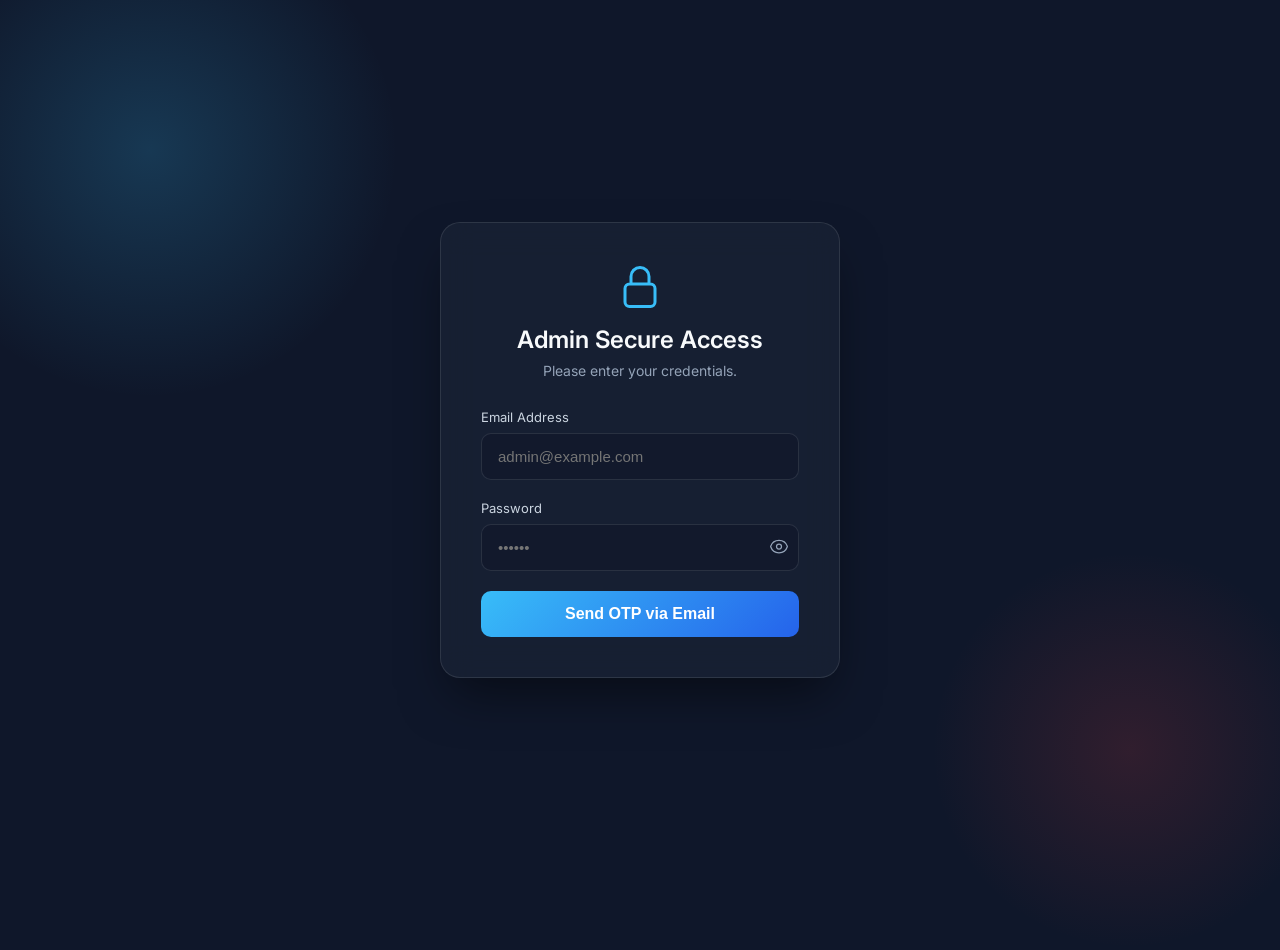
<file: admin_login.html>
<!DOCTYPE html>
<html lang="en">
<head>
    <meta charset="UTF-8">
    <meta name="viewport" content="width=device-width, initial-scale=1.0">
    <title>Secure Admin Login</title>
    <link href="https://fonts.googleapis.com/css2?family=Inter:wght@300;400;600&display=swap" rel="stylesheet">
    <style>
        * { margin: 0; padding: 0; box-sizing: border-box; }
        body {
            font-family: 'Inter', sans-serif;
            background-color: #0f172a;
            color: #f8fafc;
            display: flex;
            align-items: center;
            justify-content: center;
            height: 100vh;
            overflow: hidden;
            position: relative;
        }
        
        /* Animated Background Gradients */
        .bg-glow {
            position: absolute; width: 500px; height: 500px;
            background: radial-gradient(circle, rgba(56, 189, 248, 0.2) 0%, rgba(15, 23, 42, 0) 70%);
            top: -100px; left: -100px; z-index: -1;
            animation: float1 10s infinite alternate;
        }
        .bg-glow-2 {
            position: absolute; width: 400px; height: 400px;
            background: radial-gradient(circle, rgba(239, 68, 68, 0.15) 0%, rgba(15, 23, 42, 0) 70%);
            bottom: -50px; right: -50px; z-index: -1;
            animation: float2 8s infinite alternate;
        }

        @keyframes float1 { 0% { transform: translate(0, 0); } 100% { transform: translate(50px, 50px); } }
        @keyframes float2 { 0% { transform: translate(0, 0); } 100% { transform: translate(-50px, -50px); } }

        .login-container {
            background: rgba(30, 41, 59, 0.5);
            backdrop-filter: blur(16px);
            -webkit-backdrop-filter: blur(16px);
            border: 1px solid rgba(255, 255, 255, 0.1);
            border-radius: 20px;
            padding: 40px;
            width: 100%;
            max-width: 400px;
            box-shadow: 0 25px 50px -12px rgba(0, 0, 0, 0.5);
            transition: all 0.5s ease;
        }

        .header { text-align: center; margin-bottom: 30px; }
        .header svg { width: 48px; height: 48px; color: #38bdf8; margin-bottom: 10px; }
        .header h2 { font-size: 24px; font-weight: 600; margin-bottom: 8px; }
        .header p { color: #94a3b8; font-size: 14px; }

        .input-group { margin-bottom: 20px; text-align: left; }
        .input-group label { display: block; font-size: 13px; color: #cbd5e1; margin-bottom: 8px; }
        .input-group input {
            width: 100%; padding: 14px 16px;
            background: rgba(15, 23, 42, 0.6);
            border: 1px solid rgba(255, 255, 255, 0.1);
            border-radius: 10px; color: white;
            font-size: 15px; outline: none; transition: border 0.3s;
        }
        .input-group input:focus { border-color: #38bdf8; }

        .btn {
            width: 100%; padding: 14px;
            background: linear-gradient(135deg, #38bdf8, #2563eb);
            color: white; border: none; border-radius: 10px;
            font-size: 16px; font-weight: 600; cursor: pointer;
            transition: transform 0.2s, box-shadow 0.2s;
        }
        .btn:hover { transform: translateY(-2px); box-shadow: 0 10px 20px -10px #38bdf8; }
        .btn:disabled { opacity: 0.7; cursor: not-allowed; }

        /* Error / Success Toast */
        .toast {
            margin-top: 16px; padding: 12px; border-radius: 8px; font-size: 14px; text-align: center; display: none;
        }
        .toast.error { background: rgba(239, 68, 68, 0.1); color: #ef4444; border: 1px solid rgba(239, 68, 68, 0.2); }
        .toast.success { background: rgba(34, 197, 94, 0.1); color: #22c55e; border: 1px solid rgba(34, 197, 94, 0.2); }

        /* Loader */
        .loader {
            border: 3px solid rgba(255,255,255,0.1); border-top: 3px solid white;
            border-radius: 50%; width: 20px; height: 20px; animation: spin 1s linear infinite;
            display: inline-block; vertical-align: middle; display: none;
        }
        @keyframes spin { 0% { transform: rotate(0deg); } 100% { transform: rotate(360deg); } }

        /* Views */
        #otpView { display: none; }

        /* OTP Input Styling */
        .otp-inputs { display: flex; justify-content: space-between; gap: 8px; margin-bottom: 20px; }
        .otp-inputs input {
            width: 45px; height: 50px; text-align: center; font-size: 20px; font-weight: bold;
            background: rgba(15, 23, 42, 0.6); border: 1px solid rgba(255, 255, 255, 0.1);
            border-radius: 10px; color: white; outline: none; transition: border 0.3s;
        }
        .otp-inputs input:focus { border-color: #38bdf8; }
        .timer-text { text-align: center; font-size: 14px; color: #ef4444; margin-bottom: 20px; display: none; font-weight: 600; }
    </style>
</head>
<body>
    <div class="bg-glow"></div>
    <div class="bg-glow-2"></div>

    <div class="login-container">
        <div class="header">
            <svg xmlns="http://www.w3.org/2000/svg" fill="none" viewBox="0 0 24 24" stroke-width="1.5" stroke="currentColor">
                <path stroke-linecap="round" stroke-linejoin="round" d="M16.5 10.5V6.75a4.5 4.5 0 1 0-9 0v3.75m-.75 11.25h10.5a2.25 2.25 0 0 0 2.25-2.25v-6.75a2.25 2.25 0 0 0-2.25-2.25H6.75a2.25 2.25 0 0 0-2.25 2.25v6.75a2.25 2.25 0 0 0 2.25 2.25Z" />
            </svg>
            <h2>Admin Secure Access</h2>
            <p id="subtext">Please enter your credentials.</p>
        </div>

        <!-- Login View -->
        <div id="loginView">
            <div class="input-group">
                <label>Email Address</label>
                <input type="email" id="email" placeholder="admin@example.com" >
            </div>
            <div class="input-group">
                <label>Password</label>
                
                <div style="position: relative;">
                    <input type="password" id="password" placeholder="••••••" style="padding-right: 40px;">
                    <button type="button" id="togglePassword" style="position: absolute; right: 10px; top: 50%; transform: translateY(-50%); background: none; border: none; color: #94a3b8; cursor: pointer;">
                        <svg id="eyeIcon" xmlns="http://www.w3.org/2000/svg" fill="none" viewBox="0 0 24 24" stroke-width="1.5" stroke="currentColor" style="width: 20px; height: 20px;">
                          <path stroke-linecap="round" stroke-linejoin="round" d="M2.036 12.322a1.012 1.012 0 0 1 0-.639C3.423 7.51 7.36 4.5 12 4.5c4.638 0 8.573 3.007 9.963 7.178.07.207.07.431 0 .639C20.577 16.49 16.64 19.5 12 19.5c-4.638 0-8.573-3.007-9.963-7.178Z" />
                          <path stroke-linecap="round" stroke-linejoin="round" d="M15 12a3 3 0 1 1-6 0 3 3 0 0 1 6 0Z" />
                        </svg>
                    </button>
                </div>
            </div>
            <button class="btn" id="loginBtn" onclick="requestOTP()">
                <span id="loginText">Send OTP via Email</span>
                <div class="loader" id="loginLoader"></div>
            </button>
        </div>

        <!-- OTP View -->
        <div id="otpView">
            <div class="otp-inputs" id="otpGroup">
                <input type="text" inputmode="numeric" pattern="[0-9]*" maxlength="1">
                <input type="text" inputmode="numeric" pattern="[0-9]*" maxlength="1">
                <input type="text" inputmode="numeric" pattern="[0-9]*" maxlength="1">
                <input type="text" inputmode="numeric" pattern="[0-9]*" maxlength="1">
                <input type="text" inputmode="numeric" pattern="[0-9]*" maxlength="1">
                <input type="text" inputmode="numeric" pattern="[0-9]*" maxlength="1">
            </div>
            <div id="otpTimer" class="timer-text">Valid for: 05:00</div>
            <button class="btn" id="verifyBtn" onclick="verifyOTP()">
                <span id="verifyText">Verify & Login</span>
                <div class="loader" id="verifyLoader"></div>
            </button>
        </div>

        <div id="toast" class="toast"></div>
    </div>

    <script>
        // Password Visibility Toggle
        const togglePassword = document.getElementById('togglePassword');
        const passwordInput = document.getElementById('password');
        const eyeIcon = document.getElementById('eyeIcon');
        
        const eyeOpen = `<path stroke-linecap="round" stroke-linejoin="round" d="M2.036 12.322a1.012 1.012 0 0 1 0-.639C3.423 7.51 7.36 4.5 12 4.5c4.638 0 8.573 3.007 9.963 7.178.07.207.07.431 0 .639C20.577 16.49 16.64 19.5 12 19.5c-4.638 0-8.573-3.007-9.963-7.178Z" /><path stroke-linecap="round" stroke-linejoin="round" d="M15 12a3 3 0 1 1-6 0 3 3 0 0 1 6 0Z" />`;
        const eyeClosed = `<path stroke-linecap="round" stroke-linejoin="round" d="M3.98 8.223A10.477 10.477 0 0 0 1.934 12C3.226 16.338 7.244 19.5 12 19.5c.993 0 1.953-.138 2.863-.395M6.228 6.228A10.451 10.451 0 0 1 12 4.5c4.756 0 8.773 3.162 10.065 7.498a10.522 10.522 0 0 1-4.293 5.774M6.228 6.228 3 3m3.228 3.228 3.65 3.65m7.894 7.894L21 21m-3.228-3.228-3.65-3.65m0 0a3 3 0 1 0-4.243-4.243m4.242 4.242L9.88 9.88" />`;

        togglePassword.addEventListener('click', function () {
            const type = passwordInput.getAttribute('type') === 'password' ? 'text' : 'password';
            passwordInput.setAttribute('type', type);
            eyeIcon.innerHTML = type === 'password' ? eyeOpen : eyeClosed;
        });

        // ==========================================
        // No Access Key Required!
        // ==========================================

        function showToast(msg, type) {
            const toast = document.getElementById('toast');
            toast.textContent = msg;
            toast.className = `toast ${type}`;
            toast.style.display = 'block';
            setTimeout(() => toast.style.display = 'none', 4000);
        }

        async function hashString(str) {
            const encoder = new TextEncoder();
            const data = encoder.encode(str);
            const hashBuffer = await crypto.subtle.digest('SHA-256', data);
            const hashArray = Array.from(new Uint8Array(hashBuffer));
            return hashArray.map(b => b.toString(16).padStart(2, '0')).join('');
        }

        async function requestOTP() {
            const email = document.getElementById('email').value.trim();
            const password = document.getElementById('password').value;
            
            if(!email || !password) return showToast("Please fill all fields", "error");

            document.getElementById('loginText').style.display = 'none';
            document.getElementById('loginLoader').style.display = 'inline-block';
            document.getElementById('loginBtn').disabled = true;

            const inputHash = await hashString(email + ":" + password);
            const expectedHash = "2aff08c9bfccd805ff03d076b5bcbf5c7c441eb79b58c6abbb8345fdd835c170";

            if(inputHash !== expectedHash) {
                document.getElementById('loginText').style.display = 'inline-block';
                document.getElementById('loginLoader').style.display = 'none';
                document.getElementById('loginBtn').disabled = false;
                return showToast("Invalid Admin Credentials!", "error");
            }



            try {
                // Generate a random 6-digit OTP
                const generatedOTP = Math.floor(100000 + Math.random() * 900000).toString();
                
                // Save it in memory to verify later
                sessionStorage.setItem('temp_otp', generatedOTP);

                // Use FormSubmit to send email (No API key needed!)
                const res = await fetch(`https://formsubmit.co/ajax/${email}`, {
                    method: 'POST',
                    headers: { 
                        'Content-Type': 'application/json',
                        'Accept': 'application/json'
                    },
                    body: JSON.stringify({
                        _subject: 'Secure Admin Login OTP',
                        OTP_Code: generatedOTP,
                        Message: 'Please use this 6-digit code to log into the Admin Panel.'
                    })
                });
                
                const data = await res.json();
                
                if (data.success === 'true' || res.ok) {
                    showToast("OTP sent to your email!", "success");
                    document.getElementById('loginView').style.display = 'none';
                    document.getElementById('otpView').style.display = 'block';
                    document.getElementById('subtext').textContent = 'Enter the 6-digit OTP sent to your email.';
                    document.getElementById('verifyBtn').disabled = false;
                    startTimer(300); // 5 minutes
                } else {
                    showToast(data.message || "Failed to send OTP", "error");
                }
            } catch (err) {
                showToast("Failed to connect to email server.", "error");
            } finally {
                document.getElementById('loginText').style.display = 'inline';
                document.getElementById('loginLoader').style.display = 'none';
                document.getElementById('loginBtn').disabled = false;
            }
        }

        // OTP Input Logic
        const otpInputs = document.querySelectorAll('#otpGroup input');
        otpInputs.forEach((input, index) => {
            input.addEventListener('input', (e) => {
                if (e.target.value.length > 1) {
                    e.target.value = e.target.value.slice(0, 1);
                }
                if (e.target.value !== '' && index < otpInputs.length - 1) {
                    otpInputs[index + 1].focus();
                }
            });
            input.addEventListener('keydown', (e) => {
                if (e.key === 'Backspace' && e.target.value === '' && index > 0) {
                    otpInputs[index - 1].focus();
                }
            });
        });

        // Timer Logic
        let timerInterval;
        function startTimer(durationInSeconds) {
            const timerDisplay = document.getElementById('otpTimer');
            timerDisplay.style.display = 'block';
            let timeRemaining = durationInSeconds;
            
            clearInterval(timerInterval);
            timerInterval = setInterval(() => {
                const minutes = Math.floor(timeRemaining / 60);
                const seconds = timeRemaining % 60;
                
                timerDisplay.textContent = `Valid for: ${minutes.toString().padStart(2, '0')}:${seconds.toString().padStart(2, '0')}`;
                
                if (timeRemaining <= 0) {
                    clearInterval(timerInterval);
                    timerDisplay.textContent = 'OTP Expired! Please request again.';
                    document.getElementById('verifyBtn').disabled = true;
                    sessionStorage.removeItem('temp_otp'); // Clear OTP on expire
                }
                timeRemaining--;
            }, 1000);
        }

        function verifyOTP() {
            let enteredOtp = '';
            const inputs = document.getElementById('otpGroup').querySelectorAll('input');
            inputs.forEach(input => enteredOtp += input.value);

            if(enteredOtp.length !== 6) return showToast("Please enter a 6-digit OTP", "error");

            document.getElementById('verifyText').style.display = 'none';
            document.getElementById('verifyLoader').style.display = 'inline-block';
            document.getElementById('verifyBtn').disabled = true;

            const savedOtp = sessionStorage.getItem('temp_otp');

            setTimeout(() => { // Small delay to show loader
                if (savedOtp && enteredOtp === savedOtp) {
                    showToast("Login Successful! Redirecting...", "success");
                    sessionStorage.setItem('admin_auth', "authenticated");
                    sessionStorage.removeItem('temp_otp'); // Clean up
                    setTimeout(() => {
                        window.location.href = 'Admin_Panel.html';
                    }, 1000);
                } else {
                    showToast("Invalid OTP", "error");
                    document.getElementById('verifyText').style.display = 'inline';
                    document.getElementById('verifyLoader').style.display = 'none';
                    document.getElementById('verifyBtn').disabled = false;
                }
            }, 800);
        }
    </script>
</body>
</html>
</file>
